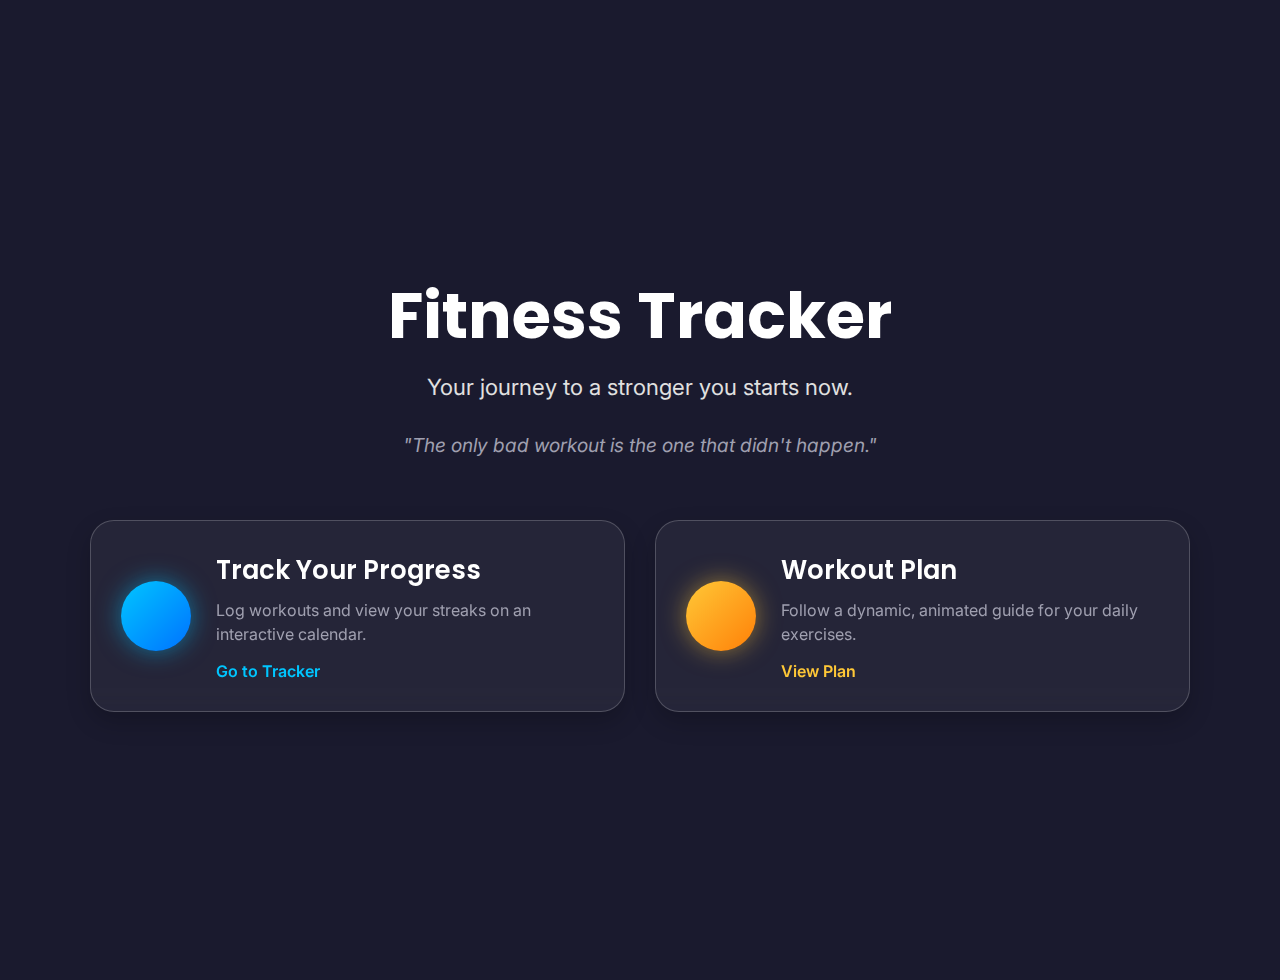
<file: index.html>
<!DOCTYPE html>
<html lang="en">
<head>
    <meta charset="UTF-8">
    <meta name="viewport" content="width=device-width, initial-scale=1.0">
    <title>Fitness Tracker Home</title>
    <!-- Google Fonts -->
    <link href="https://fonts.googleapis.com/css2?family=Poppins:wght@400;600;700&family=Inter:wght@400;700&display=swap" rel="stylesheet">
    <!-- Font Awesome for Icons -->
    <link rel="stylesheet" href="https://cdnjs.cloudflare.com/ajax/libs/font-awesome/6.5.1/css/all.min.css" integrity="sha512-DTOQO9RWCH3ppGqcWaEA1BIZOC6xxalwEsw9c2QQeAIftl+Vegovlnee1c9QX4TctnWMn13TZye+giMm8e2LwA==" crossorigin="anonymous" referrerpolicy="no-referrer" />
    <!-- Main Stylesheet -->
    <link rel="stylesheet" href="style.css">
</head>
<body>
    <div class="container">
        <main class="hero-section">
            <h1>Fitness Tracker</h1>
            <p class="subtitle">Your journey to a stronger you starts now.</p>
            <p id="quote">"The only bad workout is the one that didn't happen."</p>
        </main>

        <nav class="main-nav">
            <!-- Progress Tracker Card -->
            <a href="progress_tracker.html" class="nav-card">
                <div class="nav-card-icon">
                    <i class="fas fa-calendar-alt"></i>
                </div>
                <div class="nav-card-info">
                    <h2>Track Your Progress</h2>
                    <p>Log workouts and view your streaks on an interactive calendar.</p>
                    <span>Go to Tracker <i class="fas fa-arrow-right"></i></span>
                </div>
            </a>

            <!-- Animated Workout Plan Card -->
            <a href="animated_workout_plan.html" class="nav-card">
                <div class="nav-card-icon style-2">
                    <i class="fas fa-clipboard-list"></i>
                </div>
                <div class="nav-card-info">
                    <h2>Workout Plan</h2>
                    <p>Follow a dynamic, animated guide for your daily exercises.</p>
                    <span>View Plan <i class="fas fa-arrow-right"></i></span>
                </div>
            </a>
        </nav>
    </div>

    <!-- Quote script -->
    <script src="main.js"></script>
</body>
</html>
</file>
<file: style.css>
:root {
    --background-color: #1a1a2e;
    --primary-text-color: #e0e0e0;
    --secondary-text-color: #a0a0b0;
    --card-background: rgba(255, 255, 255, 0.05);
    --card-border-color: rgba(255, 255, 255, 0.2);
    --font-heading: 'Poppins', sans-serif;
    --font-body: 'Inter', sans-serif;

    /* Gradients for Nav Cards */
    --grad-nav-card-1: linear-gradient(135deg, #00c6ff, #0072ff);
    --grad-nav-card-2: linear-gradient(135deg, #ffc837, #ff8008);
}

body {
    font-family: var(--font-body);
    background-color: var(--background-color);
    color: var(--primary-text-color);
    margin: 0;
    padding: 40px;
    display: flex;
    justify-content: center;
    align-items: center;
    min-height: 100vh;
    text-align: center;
}

.container {
    width: 100%;
    max-width: 1100px; /* Increased width for two cards */
}

/* --- Hero Section --- */
.hero-section {
    margin-bottom: 60px;
}

.hero-section h1 {
    font-family: var(--font-heading);
    font-size: 4em;
    font-weight: 700;
    color: #fff;
    margin: 0 0 10px 0;
}

.hero-section .subtitle {
    font-size: 1.4em;
    color: var(--primary-text-color);
    margin: 0 0 30px 0;
}

#quote {
    font-size: 1.2em;
    font-style: italic;
    color: var(--secondary-text-color);
    max-width: 600px;
    margin: 0 auto;
    line-height: 1.6;
}

/* --- Navigation --- */
.main-nav {
    display: grid;
    grid-template-columns: 1fr 1fr; /* Two column layout */
    gap: 30px; /* Space between cards */
}

.nav-card {
    background: var(--card-background);
    border: 1px solid var(--card-border-color);
    backdrop-filter: blur(10px);
    border-radius: 24px;
    padding: 30px;
    display: flex;
    align-items: center;
    text-align: left;
    text-decoration: none;
    color: var(--primary-text-color);
    box-shadow: 0 10px 25px rgba(0,0,0,0.2);
    transition: transform 0.3s ease, box-shadow 0.3s ease, border-color 0.3s ease;
}

.nav-card:hover {
    transform: translateY(-10px);
    box-shadow: 0 20px 40px rgba(0,0,0,0.4);
}

.nav-card:nth-child(1):hover { border-color: rgba(0, 198, 255, 0.5); }
.nav-card:nth-child(2):hover { border-color: rgba(255, 200, 55, 0.5); }

.nav-card-icon {
    font-size: 2.5em; /* Slightly smaller for balance */
    width: 70px;
    height: 70px;
    border-radius: 50%;
    display: flex;
    justify-content: center;
    align-items: center;
    margin-right: 25px;
    color: #fff;
    flex-shrink: 0;
}

.nav-card:nth-child(1) .nav-card-icon {
    background: var(--grad-nav-card-1);
    box-shadow: 0 0 25px rgba(0, 198, 255, 0.5);
}

.nav-card:nth-child(2) .nav-card-icon {
    background: var(--grad-nav-card-2);
    box-shadow: 0 0 25px rgba(255, 200, 55, 0.5);
}

.nav-card-info h2 {
    font-family: var(--font-heading);
    font-size: 1.6em;
    font-weight: 600;
    color: #fff;
    margin: 0 0 8px 0;
}

.nav-card-info p {
    font-size: 1em;
    color: var(--secondary-text-color);
    margin: 0 0 15px 0;
    line-height: 1.5;
}

.nav-card-info span {
    font-weight: 600;
    display: flex;
    align-items: center;
    gap: 8px;
    transition: gap 0.3s ease;
}

.nav-card:nth-child(1) .nav-card-info span { color: #00c6ff; }
.nav-card:nth-child(2) .nav-card-info span { color: #ffc837; }

.nav-card:hover .nav-card-info span {
    gap: 15px;
}

/* --- Responsive Design --- */
@media (max-width: 900px) {
    .main-nav {
        grid-template-columns: 1fr; /* Stack cards on smaller screens */
    }
}

@media (max-width: 768px) {
    body { padding: 20px; }
    
    .hero-section h1 { font-size: 2.8em; }
    .hero-section .subtitle { font-size: 1.2em; }

    .nav-card {
        flex-direction: column;
        text-align: center;
        padding: 25px;
    }

    .nav-card-icon {
        margin: 0 0 20px 0;
    }

    .nav-card-info h2 { font-size: 1.5em; }
    .nav-card-info span {
        justify-content: center;
    }
}
</file>
